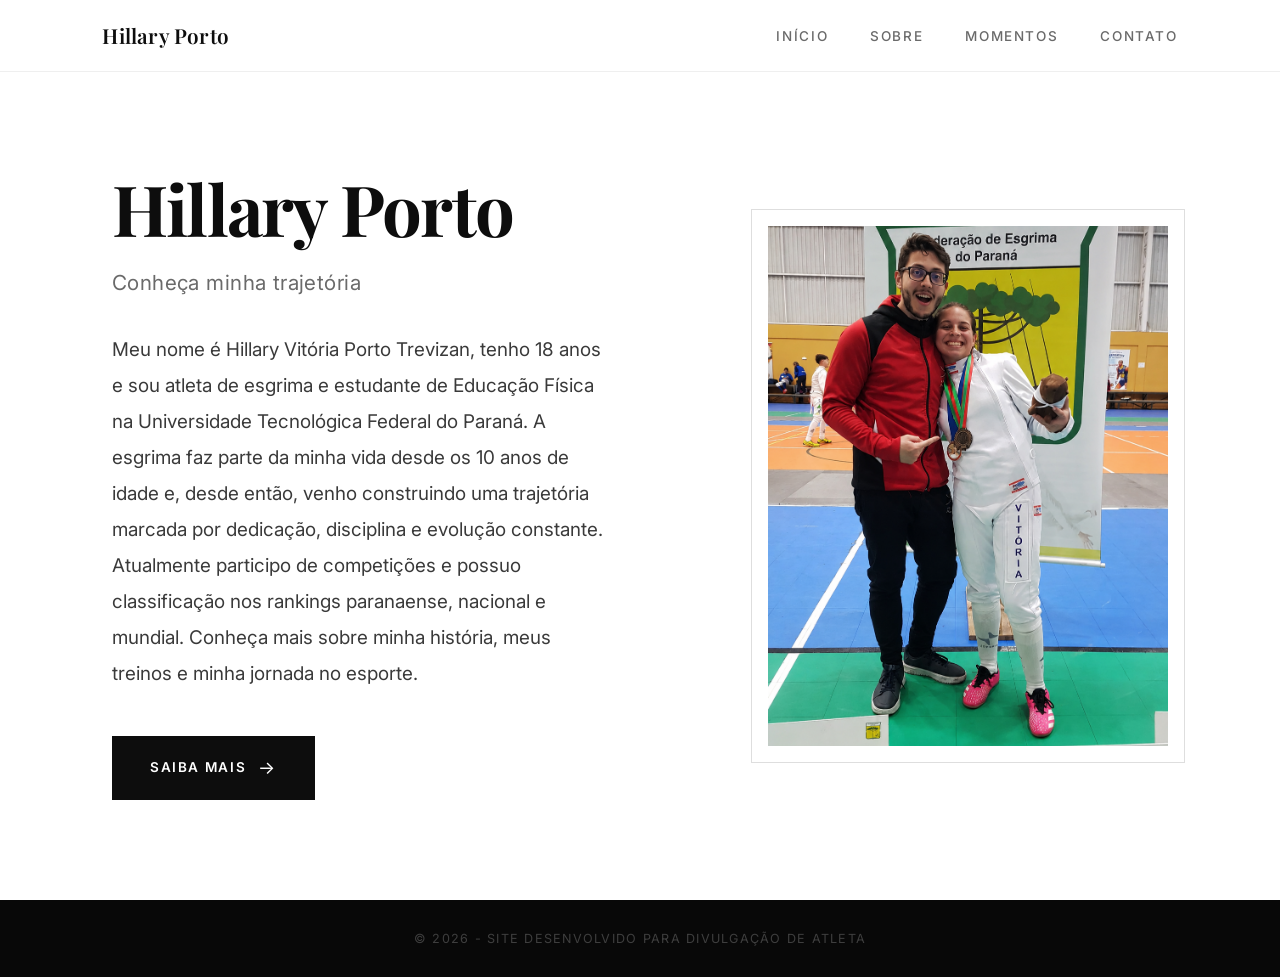
<file: index.html>
<!doctype html>
<html lang="pt-BR">
  <head>
    <meta charset="UTF-8" />
    <meta name="viewport" content="width=device-width, initial-scale=1.0" />
    <title>Início</title>

    <link rel="stylesheet" href="style.css" />
  </head>

  <body>
    <header>
      <nav>
        <div class="logo">Hillary Porto</div>

        <ul class="menu">
          <li><a href="index.html">Início</a></li>
          <li><a href="pages/sobre.html">Sobre</a></li>
          <li><a href="pages/momentos.html">Momentos</a></li>
          <li><a href="pages/contato.html">Contato</a></li>
        </ul>
      </nav>
    </header>

    <section class="home">
      <div class="home-text">
        <h1>Hillary Porto</h1>

        <h2>Conheça minha trajetória</h2>

        <p>
          Meu nome é Hillary Vitória Porto Trevizan, tenho 18 anos e sou atleta
          de esgrima e estudante de Educação Física na Universidade Tecnológica
          Federal do Paraná. A esgrima faz parte da minha vida desde os 10 anos
          de idade e, desde então, venho construindo uma trajetória marcada por
          dedicação, disciplina e evolução constante. Atualmente participo de
          competições e possuo classificação nos rankings paranaense, nacional e
          mundial. Conheça mais sobre minha história, meus treinos e minha
          jornada no esporte.
        </p>

        <a href="pages/sobre.html" class="btn">Saiba Mais</a>
      </div>

      <img src="assets/FotoInicio.jpeg" alt="Foto atleta" />
    </section>

    <footer>© 2026 - Site desenvolvido para divulgação de atleta</footer>
  </body>
</html>
</file>
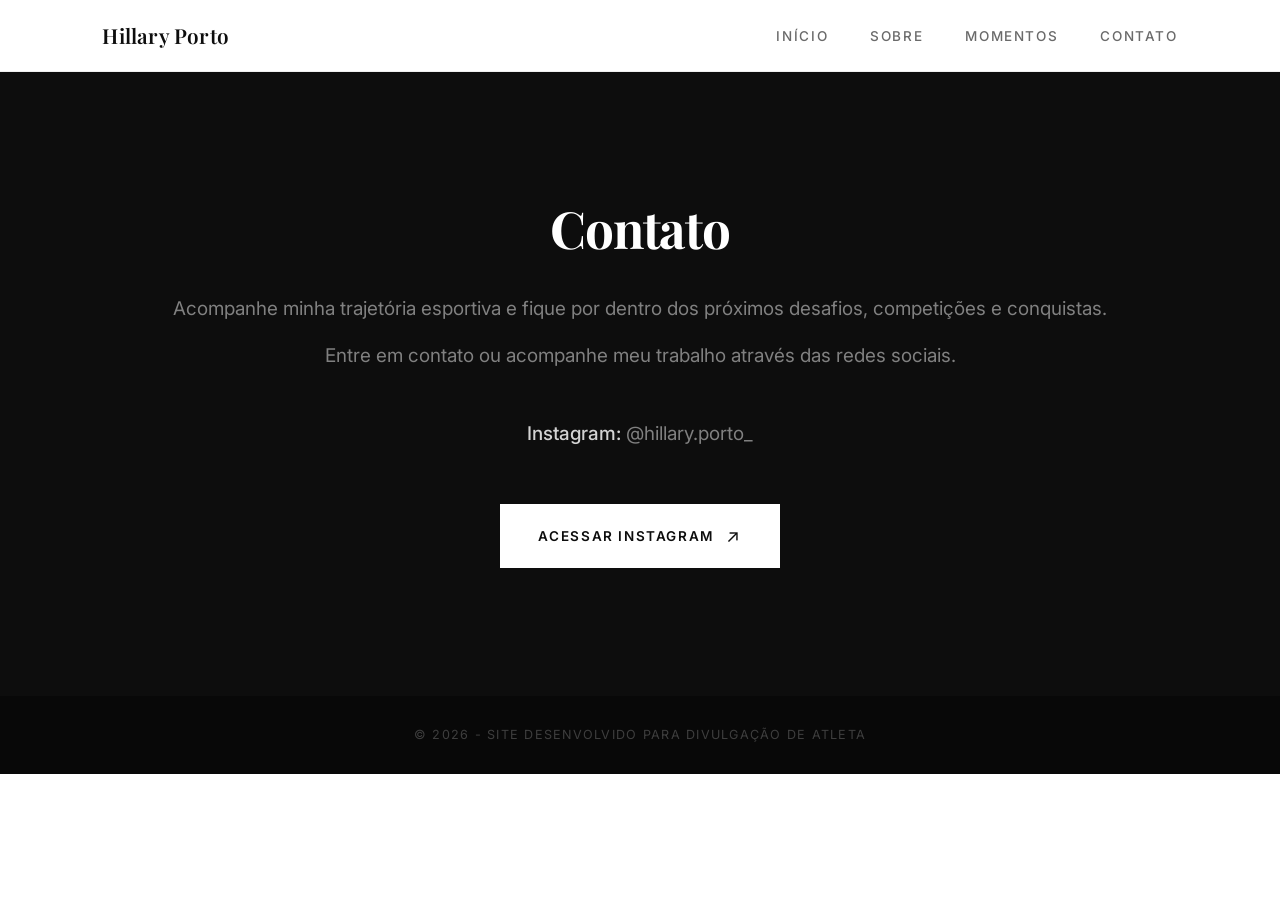
<file: pages/contato.html>
<!DOCTYPE html>
<html lang="pt-BR">
<head>
    <meta charset="UTF-8">
    <meta name="viewport" content="width=device-width, initial-scale=1.0">
    <title>Contato - Hillary Porto</title>

    <link rel="stylesheet" href="../style.css">
</head>
<body>

<header>
    <nav>
        <div class="logo">Hillary Porto</div>

        <ul class="menu">
            <li><a href="../index.html">Início</a></li>
            <li><a href="sobre.html">Sobre</a></li>
            <li><a href="momentos.html">Momentos</a></li>
            <li><a href="contato.html">Contato</a></li>
        </ul>
    </nav>
</header>

<section class="contato">

    <h2>Contato</h2>

    <p>
        Acompanhe minha trajetória esportiva e fique por dentro
        dos próximos desafios, competições e conquistas.
    </p>

    <p>
        Entre em contato ou acompanhe meu trabalho através das
        redes sociais.
    </p>

    <br>

    <p><strong>Instagram:</strong> @hillary.porto_</p>

    <a
        class="instagram"
        href="https://instagram.com/hillary.porto_"
        target="_blank"
    >
        Acessar Instagram
    </a>

</section>

<footer>
    © 2026 - Site desenvolvido para divulgação de atleta
</footer>

</body>
</html>
</file>
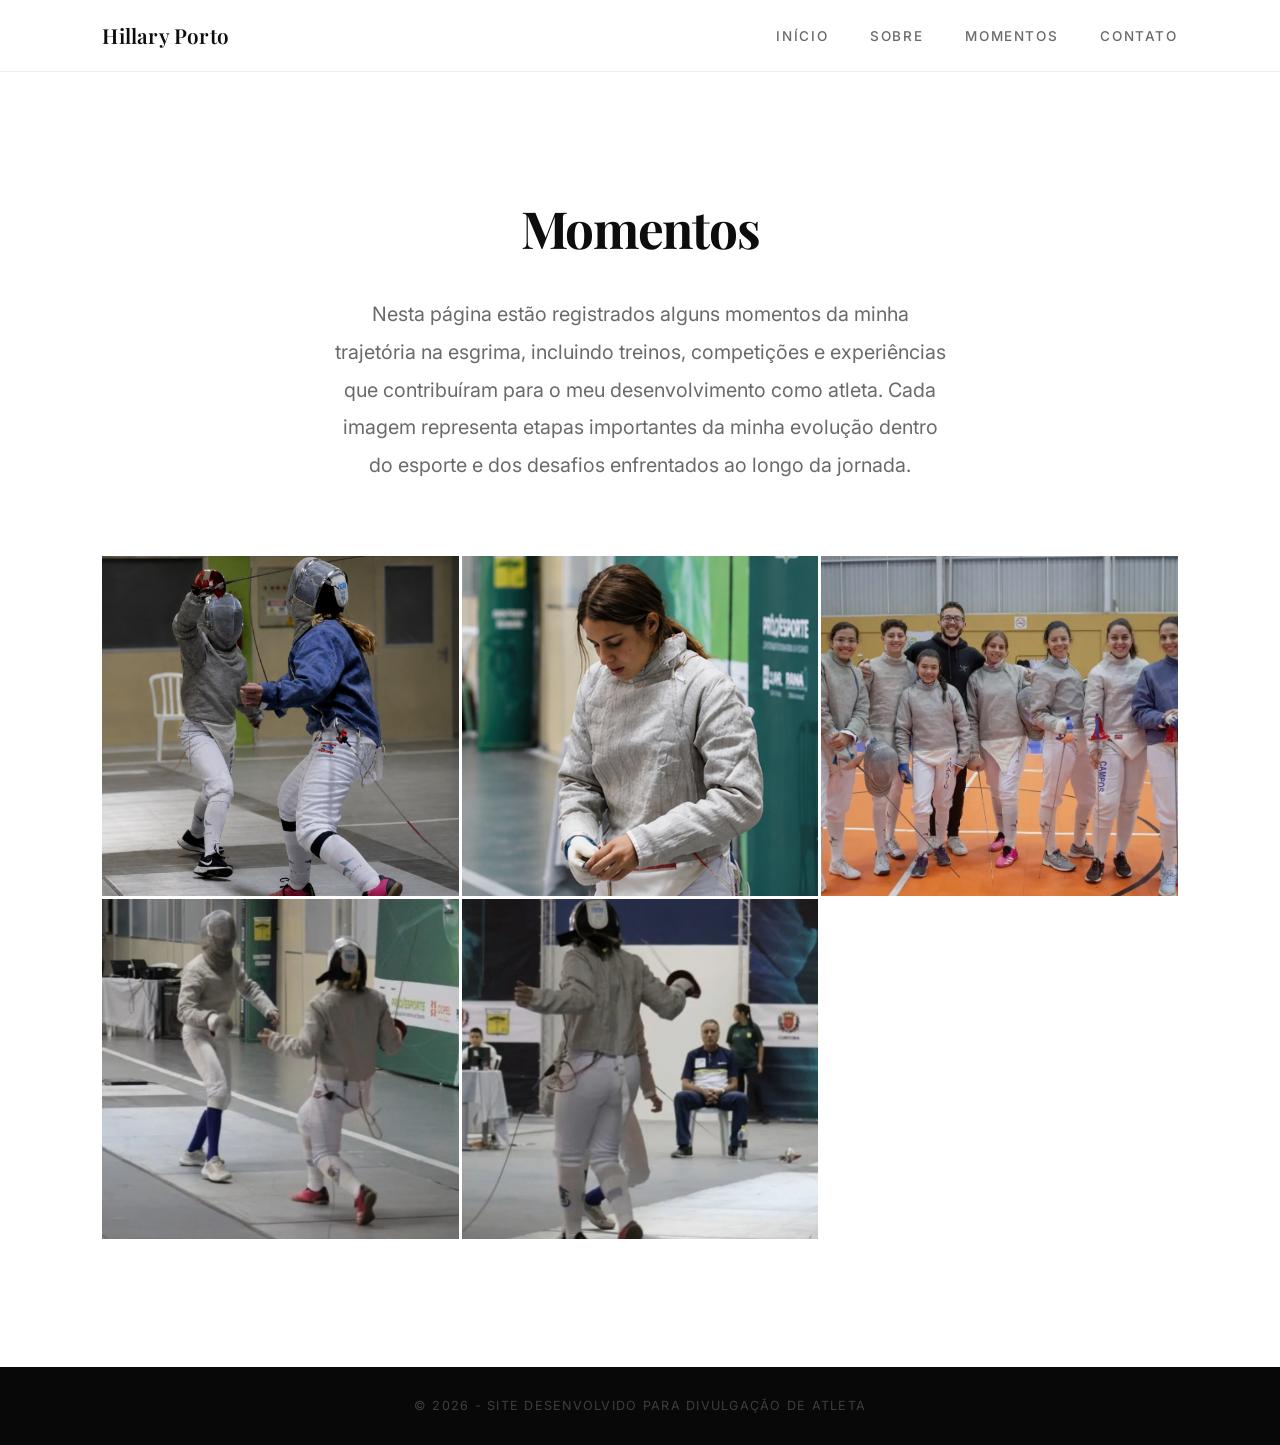
<file: pages/momentos.html>
<!DOCTYPE html>
<html lang="pt-BR">
<head>
    <meta charset="UTF-8">
    <meta name="viewport" content="width=device-width, initial-scale=1.0">
    <title>Momentos - Hillary Porto</title>

    <link rel="stylesheet" href="../style.css">
</head>
<body>

<header>
    <nav>
        <div class="logo">Hillary Porto</div>

        <ul class="menu">
            <li><a href="../index.html">Início</a></li>
            <li><a href="sobre.html">Sobre</a></li>
            <li><a href="momentos.html">Momentos</a></li>
            <li><a href="contato.html">Contato</a></li>
        </ul>
    </nav>
</header>

<section class="galeria">

    <h2 class="titulo">Momentos</h2>

    <p class="texto-momentos">
        Nesta página estão registrados alguns momentos da minha
        trajetória na esgrima, incluindo treinos, competições e
        experiências que contribuíram para o meu desenvolvimento
        como atleta.

        Cada imagem representa etapas importantes da minha evolução
        dentro do esporte e dos desafios enfrentados ao longo da jornada.
    </p>

    <div class="cards">

        <div class="card">
            <img src="../assets/Picture1.jpeg" alt="Foto">
        </div>

        <div class="card">
            <img src="../assets/Picture2.jpeg" alt="Foto">
        </div>

        <div class="card">
            <img src="../assets/Picture3.jpeg" alt="Foto">
        </div>

        <div class="card">
            <img src="../assets/Picture4.jpeg" alt="Foto">
        </div>

        <div class="card">
            <img src="../assets/Picture5.jpeg" alt="Foto">
        </div>
    </div>

</section>

<footer>
    © 2026 - Site desenvolvido para divulgação de atleta
</footer>

</body>
</html>
</file>
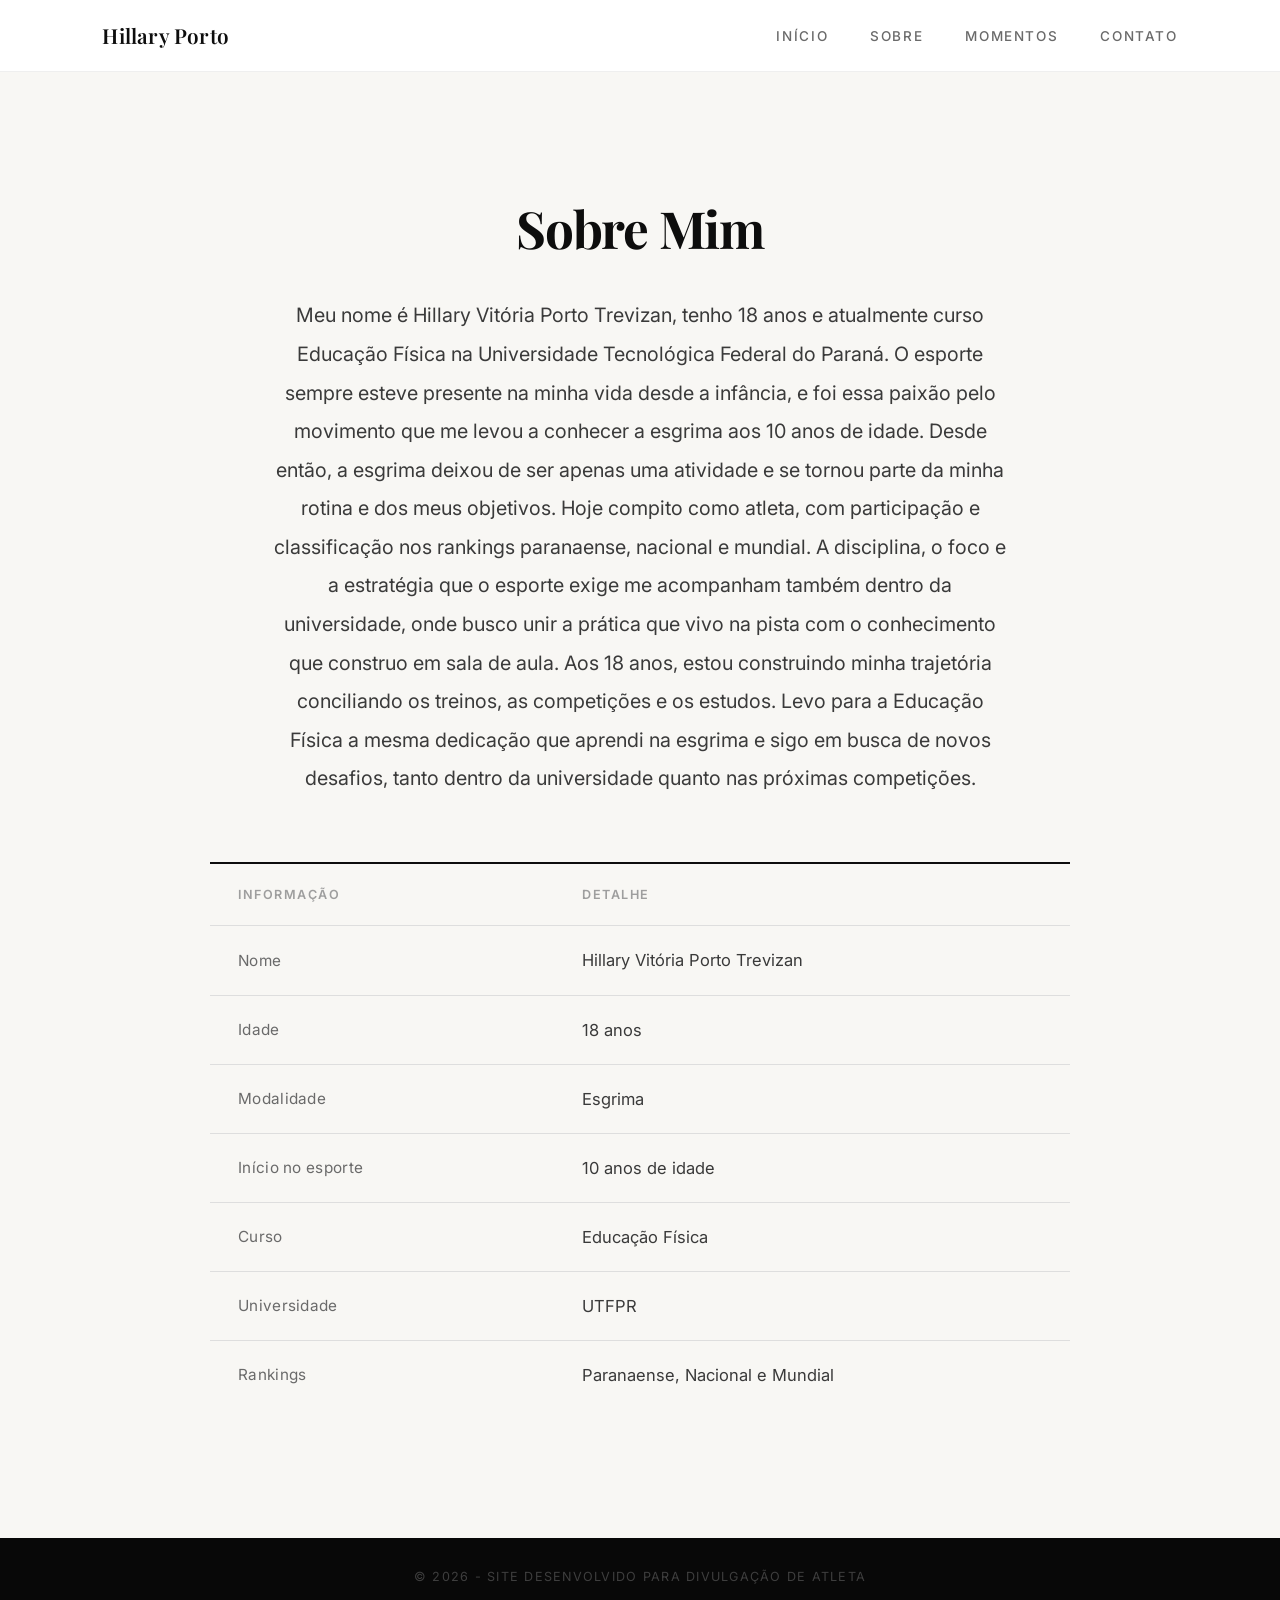
<file: pages/sobre.html>
<!doctype html>
<html lang="pt-BR">
  <head>
    <meta charset="UTF-8" />
    <meta name="viewport" content="width=device-width, initial-scale=1.0" />
    <title>Sobre</title>

    <link rel="stylesheet" href="../style.css" />
  </head>

  <body>
    <header>
      <nav>
        <div class="logo">Hillary Porto</div>

        <ul class="menu">
          <li><a href="../index.html">Início</a></li>
          <li><a href="sobre.html">Sobre</a></li>
          <li><a href="momentos.html">Momentos</a></li>
          <li><a href="contato.html">Contato</a></li>
        </ul>
      </nav>
    </header>

    <section class="sobre">
      <h2 class="titulo">Sobre Mim</h2>

      <p>
        Meu nome é Hillary Vitória Porto Trevizan, tenho 18 anos e atualmente
        curso Educação Física na Universidade Tecnológica Federal do Paraná. O
        esporte sempre esteve presente na minha vida desde a infância, e foi
        essa paixão pelo movimento que me levou a conhecer a esgrima aos 10 anos
        de idade. Desde então, a esgrima deixou de ser apenas uma atividade e se
        tornou parte da minha rotina e dos meus objetivos. Hoje compito como
        atleta, com participação e classificação nos rankings paranaense,
        nacional e mundial. A disciplina, o foco e a estratégia que o esporte
        exige me acompanham também dentro da universidade, onde busco unir a
        prática que vivo na pista com o conhecimento que construo em sala de
        aula. Aos 18 anos, estou construindo minha trajetória conciliando os
        treinos, as competições e os estudos. Levo para a Educação Física a
        mesma dedicação que aprendi na esgrima e sigo em busca de novos
        desafios, tanto dentro da universidade quanto nas próximas competições.
      </p>

      <table class="tabela">
        <tr>
          <th>Informação</th>
          <th>Detalhe</th>
        </tr>
        <tr>
          <td>Nome</td>
          <td>Hillary Vitória Porto Trevizan</td>
        </tr>
        <tr>
          <td>Idade</td>
          <td>18 anos</td>
        </tr>
        <tr>
          <td>Modalidade</td>
          <td>Esgrima</td>
        </tr>
        <tr>
          <td>Início no esporte</td>
          <td>10 anos de idade</td>
        </tr>
        <tr>
          <td>Curso</td>
          <td>Educação Física</td>
        </tr>
        <tr>
          <td>Universidade</td>
          <td>UTFPR</td>
        </tr>
        <tr>
          <td>Rankings</td>
          <td>Paranaense, Nacional e Mundial</td>
        </tr>
      </table>
    </section>

    <footer>© 2026 - Site desenvolvido para divulgação de atleta</footer>
  </body>
</html>
</file>
<file: style.css>
@import url('https://fonts.googleapis.com/css2?family=Playfair+Display:ital,wght@0,600;0,700;1,400&family=Inter:wght@300;400;500;600&display=swap');

:root {
  --ink:        #0d0d0d;
  --ink-mid:    #3a3a3a;
  --ink-soft:   #6a6a6a;
  --ink-faint:  #9e9e9e;
  --border:     #dedede;
  --border-lt:  #efefef;
  --surface:    #f8f7f4;
  --white:      #ffffff;

  --font-serif: 'Playfair Display', Georgia, 'Times New Roman', serif;
  --font-sans:  'Inter', system-ui, -apple-system, sans-serif;

  --ease-expo:  cubic-bezier(0.16, 1, 0.3, 1);
  --ease-std:   cubic-bezier(0.4, 0, 0.2, 1);

  --nav-h: 72px;
}



*, *::before, *::after {
  margin: 0;
  padding: 0;
  box-sizing: border-box;
}

html {
  font-size: 18px;  
}

body {
  font-family: var(--font-sans);
  background: var(--white);
  color: var(--ink);
  line-height: 1.7;
}

::selection {
  background: var(--ink);
  color: var(--white);
}

img {
  display: block;
  max-width: 100%;
}



header {
  position: sticky;
  top: 0;
  z-index: 200;
  height: var(--nav-h);
  display: flex;
  align-items: center;
  padding: 0 8%;
  background: rgba(255, 255, 255, 0.88);
  backdrop-filter: blur(16px) saturate(180%);
  border-bottom: 1px solid var(--border-lt);
}

nav {
  width: 100%;
  display: flex;
  justify-content: space-between;
  align-items: center;
}

.logo {
  font-family: var(--font-serif);
  font-size: 1.15rem;
  font-weight: 600;
  letter-spacing: 0.01em;
  color: var(--ink);
}

.menu {
  list-style: none;
  display: flex;
  gap: 42px;
}

.menu a {
  text-decoration: none;
  font-size: 0.75rem;
  font-weight: 500;
  letter-spacing: 0.12em;
  text-transform: uppercase;
  color: var(--ink-soft);
  transition: color 0.2s var(--ease-std);
  position: relative;
  padding-bottom: 4px;
}

.menu a::after {
  content: '';
  position: absolute;
  left: 0;
  bottom: 0;
  width: 0;
  height: 1px;
  background: var(--ink);
  transition: width 0.35s var(--ease-expo);
}

.menu a:hover { color: var(--ink); }
.menu a:hover::after { width: 100%; }



.home {
  min-height: calc(100vh - var(--nav-h));
  display: flex;
  align-items: center;
  justify-content: center;
  gap: 96px;
  padding: 80px 8%;
  flex-wrap: wrap;
}

.home-text {
  flex: 1;
  min-width: 300px;
  max-width: 560px;
}

.home-text h1 {
  font-family: var(--font-serif);
  font-size: clamp(3rem, 5.5vw, 5.4rem);
  font-weight: 700;
  line-height: 1.04;
  letter-spacing: -0.025em;
  color: var(--ink);
  margin-bottom: 20px;
}

.home-text h2 {
  font-family: var(--font-sans);
  font-size: clamp(1rem, 1.8vw, 1.15rem);
  font-weight: 400;
  color: var(--ink-soft);
  letter-spacing: 0.02em;
  margin-bottom: 32px;
}

.home-text p {
  font-size: 1.05rem;
  color: var(--ink-mid);
  line-height: 1.9;
  margin-bottom: 44px;
  max-width: 500px;
}

.home img {
  flex-shrink: 0;
  width: 400px;
  height: 520px;
  object-fit: cover;
  outline: 1px solid var(--border);
  outline-offset: 16px;
  transition: outline-offset 0.5s var(--ease-expo),
              filter 0.4s var(--ease-std);
  filter: grayscale(6%);
}

.home img:hover {
  outline-offset: 8px;
  filter: grayscale(0%);
}



.btn {
  display: inline-flex;
  align-items: center;
  gap: 12px;
  background: var(--ink);
  color: var(--white);
  padding: 17px 38px;
  text-decoration: none;
  font-size: 0.75rem;
  font-weight: 600;
  letter-spacing: 0.12em;
  text-transform: uppercase;
  transition: background 0.25s var(--ease-std),
              transform 0.2s var(--ease-std),
              gap 0.3s var(--ease-expo);
}

.btn::after {
  content: '→';
  font-size: 1rem;
  font-weight: 400;
  transition: transform 0.3s var(--ease-expo);
}

.btn:hover {
  background: var(--ink-mid);
  transform: translateY(-2px);
  gap: 18px;
}

.btn:hover::after {
  transform: translateX(3px);
}



.titulo {
  font-family: var(--font-serif);
  font-size: clamp(2.1rem, 4vw, 3.2rem);
  font-weight: 700;
  color: var(--ink);
  letter-spacing: -0.025em;
  line-height: 1.1;
  margin-bottom: 40px;
}



.sobre {
  padding: 128px 8%;
  background: var(--surface);
  text-align: center;
}

.sobre > p {
  max-width: 740px;
  margin: 0 auto;
  font-size: 1.1rem;
  color: var(--ink-mid);
  line-height: 1.95;
}



.tabela {
  width: min(860px, 100%);
  margin: 64px auto 0;
  border-collapse: collapse;
  font-size: 0.92rem;
  text-align: left;
}

.tabela th,
.tabela td {
  padding: 20px 28px;
  border-bottom: 1px solid var(--border);
}

.tabela th {
  font-size: 0.7rem;
  font-weight: 600;
  letter-spacing: 0.12em;
  text-transform: uppercase;
  color: var(--ink-faint);
  background: transparent;
  border-top: 2px solid var(--ink);
  border-bottom: 1px solid var(--border);
}

.tabela td {
  color: var(--ink-mid);
}

.tabela td:first-child {
  color: var(--ink-soft);
  font-size: 0.85rem;
  letter-spacing: 0.02em;
  width: 40%;
}

.tabela tr:last-child td {
  border-bottom: none;
}

.tabela tbody tr {
  transition: background 0.15s var(--ease-std);
}

.tabela tbody tr:hover {
  background: rgba(0, 0, 0, 0.03);
}



.galeria {
  padding: 128px 8%;
  background: var(--white);
  text-align: center;
}

.texto-momentos {
  max-width: 620px;
  margin: 0 auto 72px;
  font-size: 1.1rem;
  color: var(--ink-soft);
  line-height: 1.9;
}

.cards {
  display: grid;
  grid-template-columns: repeat(auto-fill, minmax(280px, 1fr));
  gap: 3px;
  text-align: left;
}

.card {
  overflow: hidden;
  background: var(--surface);
  position: relative;
}

.card img {
  width: 100%;
  height: 340px;
  object-fit: cover;
  transition: transform 0.7s var(--ease-expo),
              filter 0.4s var(--ease-std);
  filter: brightness(0.96) saturate(0.88);
}

.card:hover img {
  transform: scale(1.07);
  filter: brightness(1.02) saturate(1.1);
}

.card p {
  padding: 14px 16px;
  font-size: 0.82rem;
  color: var(--ink-soft);
}



.contato {
  padding: 128px 8%;
  background: var(--ink);
  color: var(--white);
  text-align: center;
}

.contato h2 {
  font-family: var(--font-serif);
  font-size: clamp(2.1rem, 4vw, 3.2rem);
  font-weight: 700;
  letter-spacing: -0.025em;
  line-height: 1.1;
  margin-bottom: 36px;
  color: var(--white);
}

.contato p {
  font-size: 1.05rem;
  color: rgba(255, 255, 255, 0.48);
  line-height: 1.85;
  margin-bottom: 12px;
}

.contato p strong {
  color: rgba(255, 255, 255, 0.82);
  font-weight: 500;
}



.instagram {
  display: inline-flex;
  align-items: center;
  gap: 12px;
  margin-top: 40px;
  text-decoration: none;
  background: var(--white);
  color: var(--ink);
  padding: 17px 38px;
  font-size: 0.75rem;
  font-weight: 600;
  letter-spacing: 0.12em;
  text-transform: uppercase;
  transition: background 0.25s var(--ease-std),
              transform 0.2s var(--ease-std),
              gap 0.3s var(--ease-expo);
}

.instagram::after {
  content: '↗';
  font-size: 1rem;
  font-weight: 400;
}

.instagram:hover {
  background: var(--border-lt);
  transform: translateY(-2px);
  gap: 18px;
}



footer {
  background: #080808;
  color: rgba(255, 255, 255, 0.22);
  text-align: center;
  padding: 28px;
  font-size: 0.7rem;
  letter-spacing: 0.1em;
  text-transform: uppercase;
}



@media (max-width: 960px) {

  :root { --nav-h: auto; }

  html { font-size: 17px; }

  header {
    height: auto;
    padding: 18px 6%;
  }

  nav {
    flex-direction: column;
    gap: 16px;
  }

  .menu { gap: 22px; flex-wrap: wrap; justify-content: center; }

  .home {
    flex-direction: column;
    padding: 64px 6% 80px;
    gap: 48px;
    text-align: center;
  }

  .home-text { max-width: 100%; }
  .home-text p { max-width: 100%; }

  .home img {
    width: min(340px, 90%);
    height: 420px;
    outline-offset: 10px;
  }

  .sobre,
  .galeria,
  .contato {
    padding: 88px 6%;
  }

  .tabela {
    font-size: 0.88rem;
  }

  .tabela th,
  .tabela td {
    padding: 14px 16px;
  }

  .cards {
    grid-template-columns: repeat(auto-fill, minmax(220px, 1fr));
  }

  .card img { height: 260px; }

}

@media (max-width: 560px) {

  html { font-size: 16px; }

  .home img {
    width: 100%;
    height: 360px;
    outline-offset: 8px;
  }

  .cards { grid-template-columns: 1fr 1fr; gap: 2px; }

  .card img { height: 180px; }

  .tabela td:first-child { width: auto; }

}

@media (max-width: 400px) {

  .cards { grid-template-columns: 1fr; }
  .card img { height: 240px; }

}
</file>
